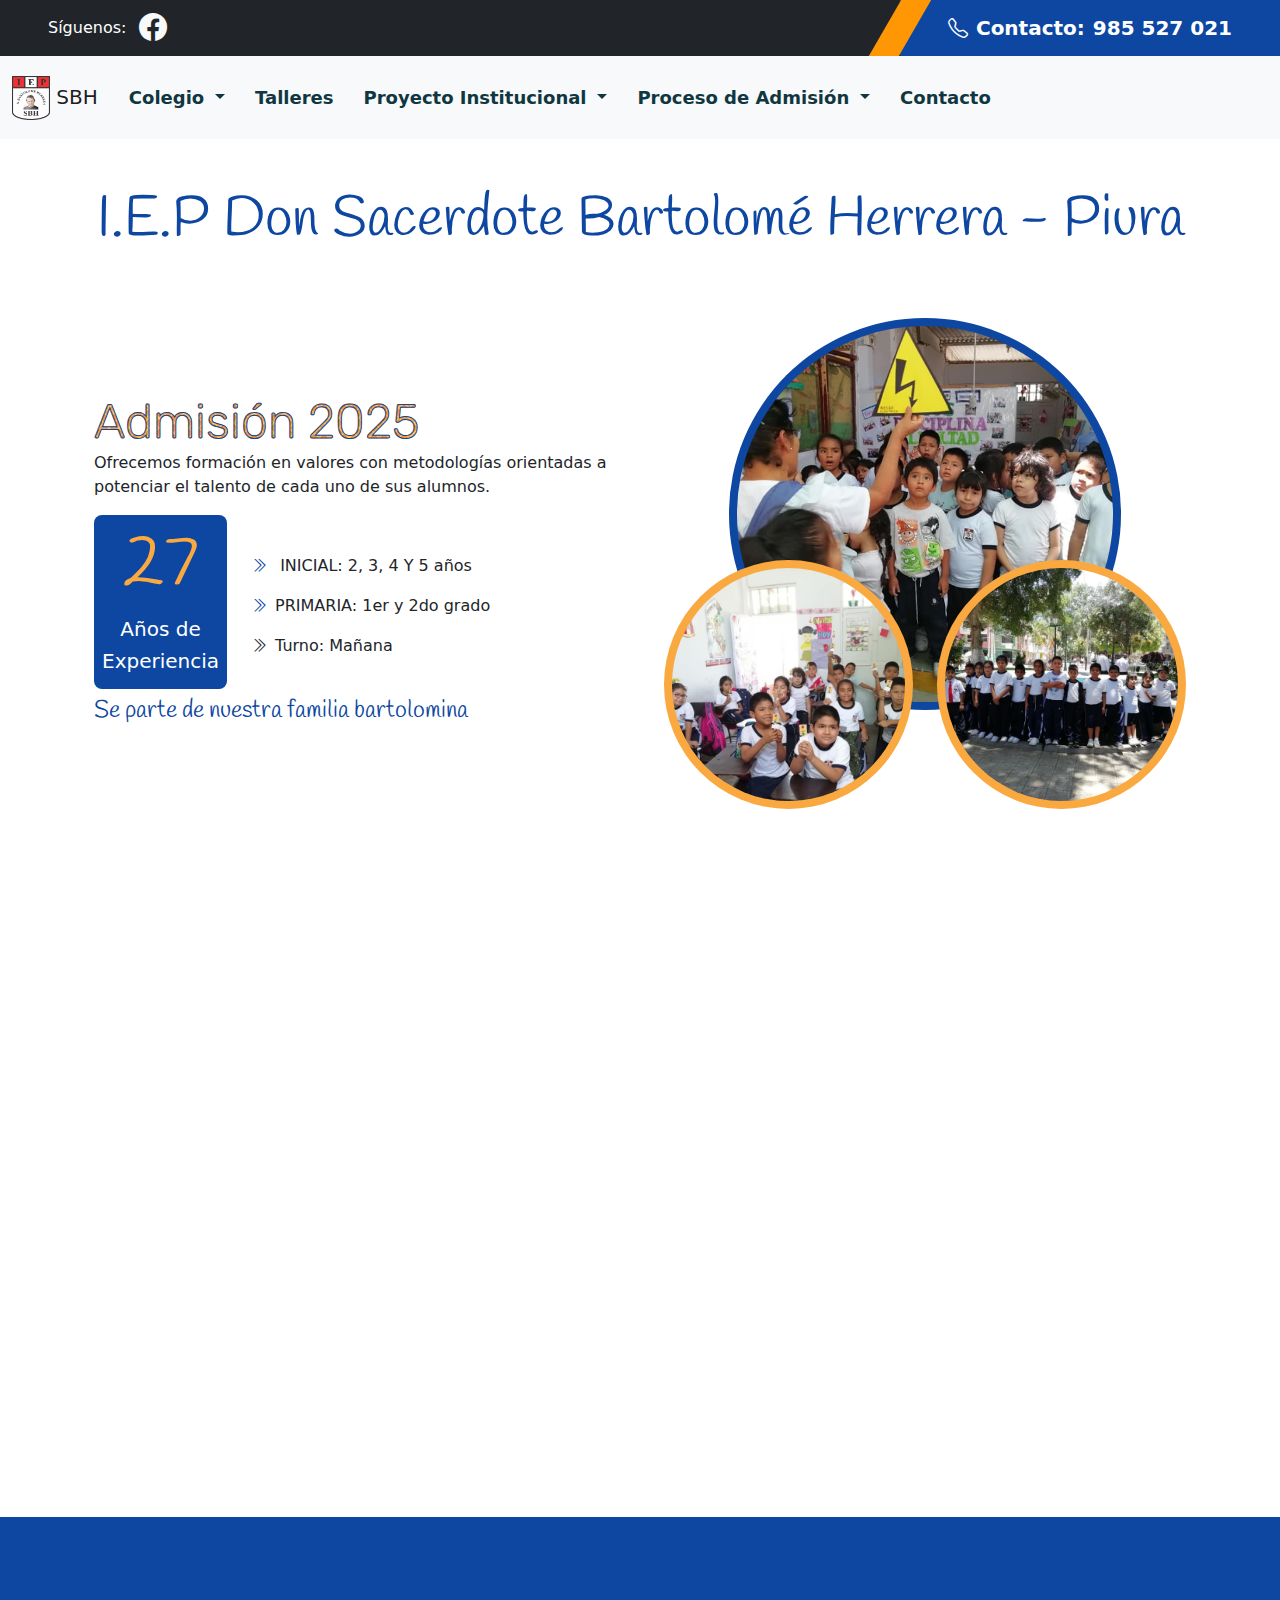
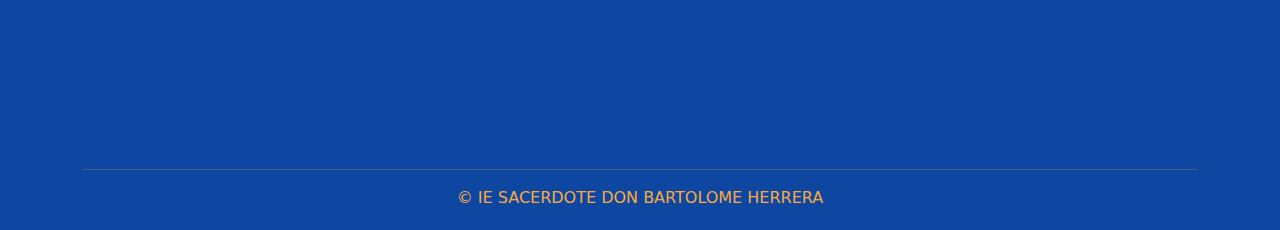
<file: index.html>
<!DOCTYPE html>
<html lang="en">

<head>
    <meta charset="UTF-8">
    <meta http-equiv="X-UA-Compatible" content="IE=edge">
    <meta name="viewport" content="width=device-width, initial-scale=1.0">
    <title>Don Sacerdote Bartolomé Herrera - Piura</title>
    <link href="img/logo.png" rel="icon">
    <link rel="preconnect" href="https://fonts.googleapis.com">
    <link rel="preconnect" href="https://fonts.gstatic.com" crossorigin>
    <link href="https://fonts.googleapis.com/css2?family=Handlee&family=Nunito&display=swap" rel="stylesheet">
    <link rel="stylesheet" href="css/bootstrap.min.css">
    <link rel="stylesheet" href="https://cdn.jsdelivr.net/npm/bootstrap-icons@1.10.3/font/bootstrap-icons.css">
    <link rel="stylesheet" href="css/app.css">
    <link rel="stylesheet" href="css/animate.css">
    <script src="js/wow.min.js"></script>
    <script>
        new WOW().init();
    </script>

</head>

<body>

    <div id="spinner"
        class="show bg-white position-fixed translate-middle w-100 vh-100 top-50 start-50 d-flex align-items-center justify-content-center">
        <div class="loader" role="status" style="width: 3rem; height: 3rem;"></div>
    </div>


    <div class="container-fluid bg-dark px-0 ">
        <div class="row g-0 d-none d-lg-flex">
            <div class="col-lg-6 ps-5 text-start">
                <div class="h-100 d-inline-flex align-items-center text-white">
                    <span>Síguenos:</span>
                    <a class="btn btn-link text-light" href="https://www.facebook.com/IEPSBH" target="_blank"><i
                            class="bi bi-facebook fs-3"></i></a>
                </div>
            </div>
            <div class="col-lg-6 text-end">
                <div class="h-100 topbar-right d-inline-flex align-items-center text-white py-2 px-5">
                    <span class="fs-5 fw-bold me-2"><i class="bi bi-telephone me-2"></i>Contacto:</span>
                    <span class="fs-5 fw-bold">985 527 021</span>
                </div>
            </div>
        </div>
    </div>

    <div id="nav-container"></div>
    
    <header class="py-5">
        <h1 class="text-center text-primary-two display-4 wow swing" data-wow-delay="0.1s">I.E.P Don Sacerdote Bartolomé
            Herrera - Piura</h1>
    </header>

    <main class="container-xl py-2 " id="incio">
        <div class="container">
            <div class="row g-5 align-items-center">
                <div class="col-lg-6 wow fadeInUp" data-wow-delay="0.5s">
                    <h3 class="display-5 text-secundary-two h1-fondo">Admisión 2025</h3>
                    <p>Ofrecemos formación en valores con metodologías orientadas a potenciar el talento de cada uno de
                        sus alumnos.</p>
                    <div class="d-sm-flex align-items-center mb-2">
                        <div class="flex-shrink-0 bg-primary-two p-2 text-center rounded-3">
                            <h3 class="display-2 text-secundary-two">27</h3>
                            <h5 class="text-white">Años de</h5>
                            <h5 class="text-white">Experiencia</h5>
                        </div>
                        <div class="ms-4 pt-4">
                            <p><i class="bi bi-chevron-double-right text-primary-two me-2  "></i>
                                INICIAL: 2, 3, 4 Y 5 años
                            </p>
                            <p><i class="bi bi-chevron-double-right text-primary-two me-2"></i>PRIMARIA: 1er y 2do grado
                            </p>
                            <p><i class="bi bi-chevron-double-right me-2"></i>Turno: Mañana</p>
                        </div>
                    </div>

                    <h4 class="mb-2 text-primary-two h4">Se parte de nuestra familia bartolomina</h4>

                </div>
                <div class="col-lg-6 about-img wow fadeInUp" data-wow-delay="1s">
                    <div class="row">
                        <div class="col-12 text-center">
                            <img class="img-fluid w-75 rounded-circle bg-primary-two p-2" src="img/image1.png" alt="">
                        </div>
                        <div class="col-6 text-start" style="margin-top: -150px;">
                            <img class="img-fluid w-100 rounded-circle bg-secundary-two p-2" src="img/image2.png"
                                alt="">
                        </div>
                        <div class="col-6 text-end" style="margin-top: -150px;">
                            <img class="img-fluid w-100 rounded-circle bg-secundary-two p-2" src="img/image3.png"
                                alt="">
                        </div>
                    </div>
                </div>
            </div>
        </div>
    </main>

    <section class="container-xl  px-4 py-5" id="talleres">
        <div class="text-center mb-5 pt-5">
            <h2 class="display-5 text-uppercase mb-4 text-primary-two wow tada" data-wow-delay="0.1s">Talleres</h2>
        </div>
        <div class="row g-5">
            <div class="col-md-6 wow fadeInUp" data-wow-delay="0.1s">
                <div class="taller-item bg-white d-flex flex-column align-items-center text-center taller-shadow">
                    <img class="img-fluid" src="img/taller-computo.png" alt="">
                    <div class="taller-icon bg-white taller-shadow">
                        <i class="bi bi-pc-display text-primary-two"></i>
                    </div>
                    <div class="px-4 pb-4">
                        <h4 class="text-uppercase my-3 text-primary-two">Computación</h4>
                    </div>
                </div>
            </div>
            <div class="col-md-6 wow fadeInUp" data-wow-delay="0.5s">
                <div class="taller-item bg-white d-flex flex-column align-items-center text-center taller-shadow">
                    <img class="img-fluid" src="img/taller-ingles.png" alt="">
                    <div class="taller-icon bg-white taller-shadow">
                        <i class="bi bi-book text-primary-two"></i>
                    </div>
                    <div class="px-4 pb-4">
                        <h4 class="text-uppercase my-3 text-primary-two">Inglés</h4>
                    </div>
                </div>
            </div>
        </div>
    </section>

    <div id="footer-container"></div>



    <script src="js/load-nav-footer.js"></script>
    <script src="https://code.jquery.com/jquery-3.4.1.min.js"></script>
    <script src="js/bootstrap.bundle.min.js"></script>
    <script src="js/app.js"></script>
</body>

</html>
</file>
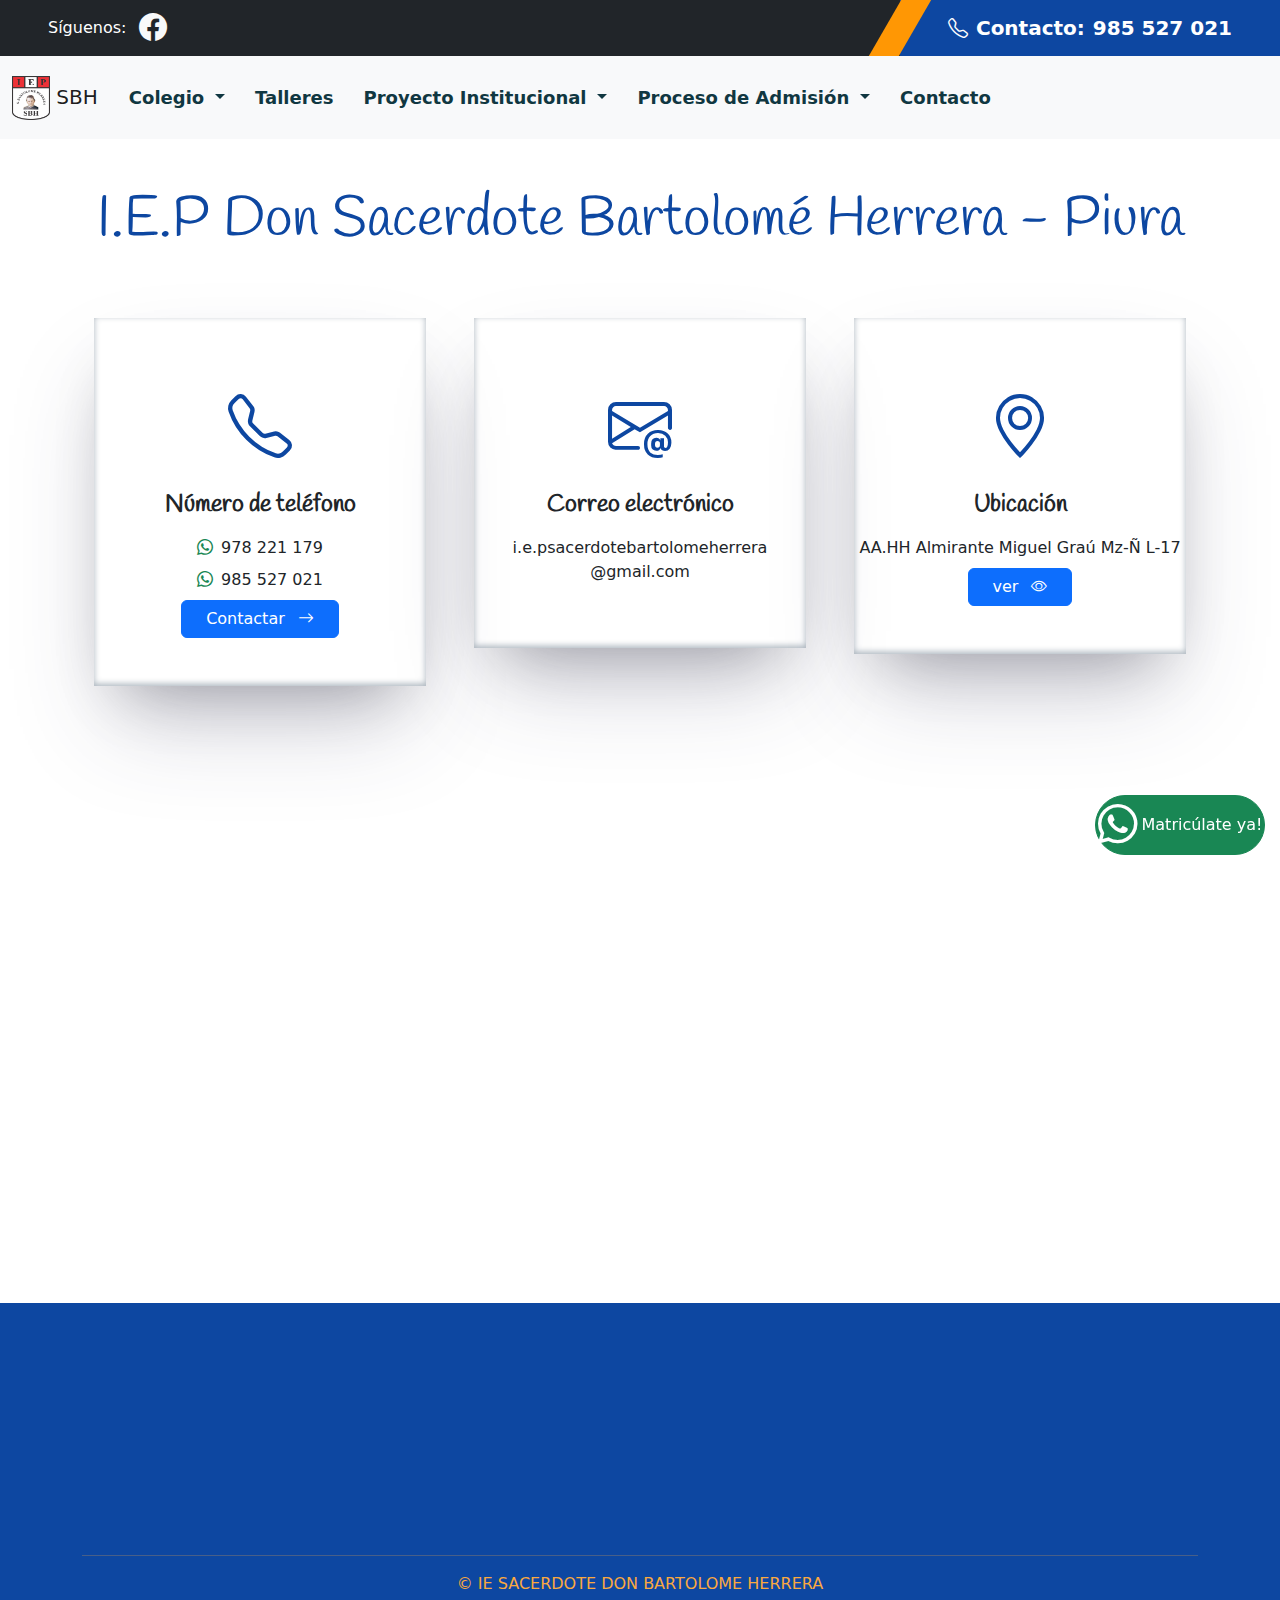
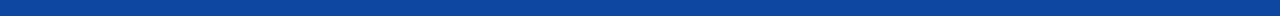
<file: contacto.html>
<!DOCTYPE html>
<html lang="en">

<head>
    <meta charset="UTF-8">
    <meta http-equiv="X-UA-Compatible" content="IE=edge">
    <meta name="viewport" content="width=device-width, initial-scale=1.0">
    <title>Don Sacerdote Bartolomé Herrera - Piura</title>
    <link href="img/logo.png" rel="icon">
    <link rel="preconnect" href="https://fonts.googleapis.com">
    <link rel="preconnect" href="https://fonts.gstatic.com" crossorigin>
    <link href="https://fonts.googleapis.com/css2?family=Handlee&family=Nunito&display=swap" rel="stylesheet">
    <link rel="stylesheet" href="css/bootstrap.min.css">
    <link rel="stylesheet" href="https://cdn.jsdelivr.net/npm/bootstrap-icons@1.10.3/font/bootstrap-icons.css">
    <link rel="stylesheet" href="css/app.css">
    <link rel="stylesheet" href="css/animate.css">
    <script src="js/wow.min.js"></script>
    <script>
        new WOW().init();
    </script>
</head>

<body>
    <div id="spinner"
        class="show bg-white position-fixed translate-middle w-100 vh-100 top-50 start-50 d-flex align-items-center justify-content-center">
        <div class="loader" role="status" style="width: 3rem; height: 3rem;"></div>
    </div>

    <div class="container-fluid bg-dark px-0 ">
        <div class="row g-0 d-none d-lg-flex">
            <div class="col-lg-6 ps-5 text-start">
                <div class="h-100 d-inline-flex align-items-center text-white">
                    <span>Síguenos:</span>
                    <a class="btn btn-link text-light" href="https://www.facebook.com/IEPSBH" target="_blank"><i
                            class="bi bi-facebook fs-3"></i></a>
                </div>
            </div>
            <div class="col-lg-6 text-end">
                <div class="h-100 topbar-right d-inline-flex align-items-center text-white py-2 px-5">
                    <span class="fs-5 fw-bold me-2"><i class="bi bi-telephone me-2"></i>Contacto:</span>
                    <span class="fs-5 fw-bold">985 527 021</span>
                </div>
            </div>
        </div>
    </div>

    <div id="nav-container"></div>


    <header class="py-5">
        <h1 class="text-center text-primary-two display-4 wow flipInX" data-wow-delay="0.1s">I.E.P Don Sacerdote
            Bartolomé Herrera - Piura</h1>
    </header>

    <main class="container-xl py-2 ">
        <div class="container">
            <div class="row g-5 mb-5">
                <div class="col-md-4 wow fadeInUp" data-wow-delay="0.1s">
                    <div class="py-5 text-center taller-shadow">
                        <div class="py-4">
                            <i class="bi bi-telephone display-3 text-primary-two "></i>
                        </div>
                        <h4 class="mb-3">Número de teléfono</h4>
                        <p class="mb-2"><i class="bi bi-whatsapp me-2 text-success"></i>978 221 179</p>
                        <p class="mb-2"><i class="bi bi-whatsapp me-2 text-success"></i>985 527 021</p>
<!--                         <p class="mb-4"><i class="bi bi-telephone me-2 text-success"></i>073 296 373</p> -->
                        <a class="btn btn-primary px-4" href="https://api.whatsapp.com/send?phone=51968080050"
                            target="_blank">Contactar
                            <i class="bi bi-arrow-right ms-2"></i></a>
                    </div>
                </div>
                <div class="col-md-4 wow fadeInUp" data-wow-delay="0.3s">
                    <div class="py-5 text-center taller-shadow">
                        <div class="py-4">
                            <i class="bi bi-envelope-at display-3 text-primary-two "></i>
                        </div>
                        <h4 class="mb-3">Correo electrónico</h4>
                        <p class="mb-0">i.e.psacerdotebartolomeherrera</p>
                        <p> @gmail.com </p>
                    </div>
                </div>
                <div class="col-md-4 wow fadeInUp" data-wow-delay="0.5s">
                    <div class="py-5 text-center taller-shadow">
                        <div class="py-4">
                            <i class="bi bi-geo-alt display-3 text-primary-two "></i>
                        </div>
                        <h4 class="mb-3">Ubicación</h4>
                        <p class="mb-2">AA.HH Almirante Miguel Graú Mz-Ñ L-17</p>
                        <a class="btn btn-primary px-4" href="https://goo.gl/maps/ad39SNzBMxsh77Ys9" target="_blank">ver
                            <i class="bi bi-eye ms-2"></i></a>
                    </div>
                </div>
            </div>
            <div class="row mb-5">
                <div class="col-12">
                    <iframe class="w-100"
                        src="https://www.google.com/maps/embed?pb=!1m18!1m12!1m3!1d8079093.524103799!2d-83.35437876630111!3d-8.608488970867176!2m3!1f0!2f0!3f0!3m2!1i1024!2i768!4f13.1!3m3!1m2!1s0x904a1a7792af949d%3A0x6100a3dc005b918e!2sI%20E%20P%20BARTOLOME%20HERRERA!5e0!3m2!1ses!2spe!4v1674271396529!5m2!1ses!2spe"
                        width="600" height="450" style="border:0;" allowfullscreen="" loading="lazy"
                        referrerpolicy="no-referrer-when-downgrade"></iframe>
                </div>
            </div>
        </div>
    </main>

    <div id="footer-container"></div>


    <a href="https://api.whatsapp.com/send?phone=51985527021"
        class="btn btn-lg-square back-to-top text-bg-success border-success" target="_blank">
        <i class="bi bi-whatsapp fs-1 "></i>
        <span class="ps-1"> Matricúlate ya!</span>
    </a>

    <script src="js/load-nav-footer.js"></script>
    <script src="https://code.jquery.com/jquery-3.4.1.min.js"></script>
    <script src="js/bootstrap.bundle.min.js"></script>
    <script src="js/app.js"></script>
</body>

</html>
</file>
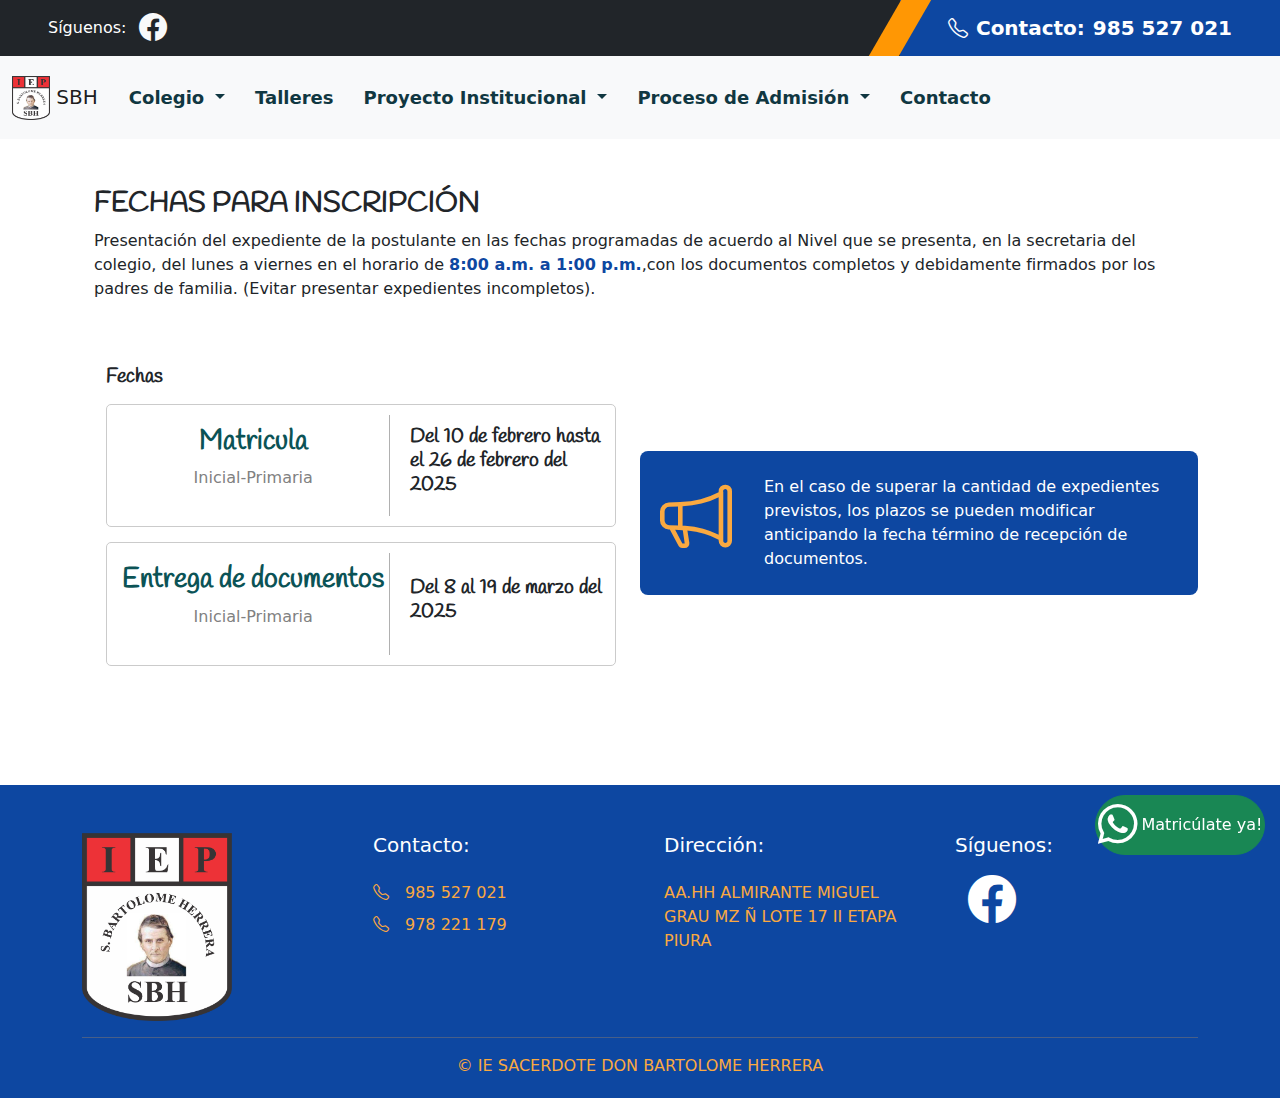
<file: informacion.html>
<!DOCTYPE html>
<html lang="es">

<head>
    <meta charset="UTF-8">
    <meta http-equiv="X-UA-Compatible" content="IE=edge">
    <meta name="viewport" content="width=device-width, initial-scale=1.0">
    <title>Don Sacerdote Bartolomé Herrera - Piura</title>
    <link href="img/logo.png" rel="icon">
    <link rel="preconnect" href="https://fonts.googleapis.com">
    <link rel="preconnect" href="https://fonts.gstatic.com" crossorigin>
    <link href="https://fonts.googleapis.com/css2?family=Handlee&family=Nunito&display=swap" rel="stylesheet">
    <link rel="stylesheet" href="css/bootstrap.min.css">
    <link rel="stylesheet" href="https://cdn.jsdelivr.net/npm/bootstrap-icons@1.10.3/font/bootstrap-icons.css">
    <link rel="stylesheet" href="css/app.css">
    <link rel="stylesheet" href="css/animate.css">
    <script src="js/wow.min.js"></script>
    <script>
        new WOW().init();
    </script>

</head>

<body>

    <div id="spinner"
        class="show bg-white position-fixed translate-middle w-100 vh-100 top-50 start-50 d-flex align-items-center justify-content-center">
        <div class="loader" role="status" style="width: 3rem; height: 3rem;"></div>
    </div>


    <div class="container-fluid bg-dark px-0 ">
        <div class="row g-0 d-none d-lg-flex">
            <div class="col-lg-6 ps-5 text-start">
                <div class="h-100 d-inline-flex align-items-center text-white">
                    <span>Síguenos:</span>
                    <a class="btn btn-link text-light" href="https://www.facebook.com/IEPSBH" target="_blank"><i
                            class="bi bi-facebook fs-3"></i></a>
                </div>
            </div>
            <div class="col-lg-6 text-end">
                <div class="h-100 topbar-right d-inline-flex align-items-center text-white py-2 px-5">
                    <span class="fs-5 fw-bold me-2"><i class="bi bi-telephone me-2"></i>Contacto:</span>
                    <span class="fs-5 fw-bold">985 527 021</span>
                </div>
            </div>
        </div>
    </div>


    <div id="nav-container"></div>
 

    <div class="container-xl py-5 wow fadeInUp" data-wow-delay="0.1s">
        <div class="container">
            <div class="row pb-5">
                <div class="col-md-12">
                    <h3 class="text-uppercase fs-3">Fechas para inscripción</h3>
                    <p>Presentación del expediente de la postulante en las fechas programadas de acuerdo al Nivel que se
                        presenta, en la secretaria del colegio, del lunes a viernes en el horario de <span
                            class="text-primary-two fw-bold">8:00 a.m. a 1:00 p.m.</span>,con los documentos completos y
                        debidamente firmados por los padres de familia. (Evitar presentar expedientes incompletos).</p>
                </div>
            </div>
            <div class="row align-items-center">
                <div class="col-md-6">
                    <div class="event_section layout_padding">
                        <div class="container">
                            <div class="heading_container">
                                <h3 class="fs-5">
                                    Fechas
                                </h3>
                            </div>
                            <div class="event_container">
                                <div class="box">
                                    <div class="detail-box">
                                        <h3 class="fs-3">
                                            Matricula
                                        </h3>
                                        <p>Inicial-Primaria</p>
                                    </div>
                                    <div class="date-box">
                                        <h4 class="fs-5">
                                            Del 10 de febrero hasta el 26 de febrero del 2025
                                        </h4>
                                    </div>
                                </div>
                                <div class="box">
                                    <div class="detail-box">
                                        <h3 class="fs-3">
                                            Entrega de documentos
                                        </h3>
                                        <p>Inicial-Primaria</p>
                                    </div>
                                    <div class="date-box">
                                        <h4 class="fs-5">
                                            Del 8 al 19 de marzo del 2025
                                        </h4>
                                    </div>
                                </div>
                            </div>
                        </div>
                    </div>

                </div>

                <div class="col-md-6 bg-primary-two text-white rounded-3 wow fadeInUp" data-wow-delay="0.5s">
                    <div class="d-sm-flex align-items-center mb-2">
                        <div class="flex-shrink-0 p-2 text-center">
                            <i class="bi bi-megaphone display-2 text-secundary-two"></i>
                        </div>
                        <div class="ms-sm-4 pt-4">
                            <p>En el caso de superar la cantidad de expedientes previstos, los plazos se
                                pueden modificar anticipando la fecha término de recepción de documentos.</p>
                        </div>
                    </div>
                </div>
            </div>
        </div>
    </div>

 
    <div id="footer-container"></div>


    <a href="https://api.whatsapp.com/send?phone=51985527021"
        class="btn btn-lg-square back-to-top text-bg-success border-success" target="_blank">
        <i class="bi bi-whatsapp fs-1 "></i>
        <span class="ps-1"> Matricúlate ya!</span>
    </a>
    <script src="js/load-nav-footer.js"></script>
    <script src="https://code.jquery.com/jquery-3.4.1.min.js"></script>
    <script src="js/bootstrap.bundle.min.js"></script>
    <script src="js/app.js"></script>
</body>

</html>
</file>
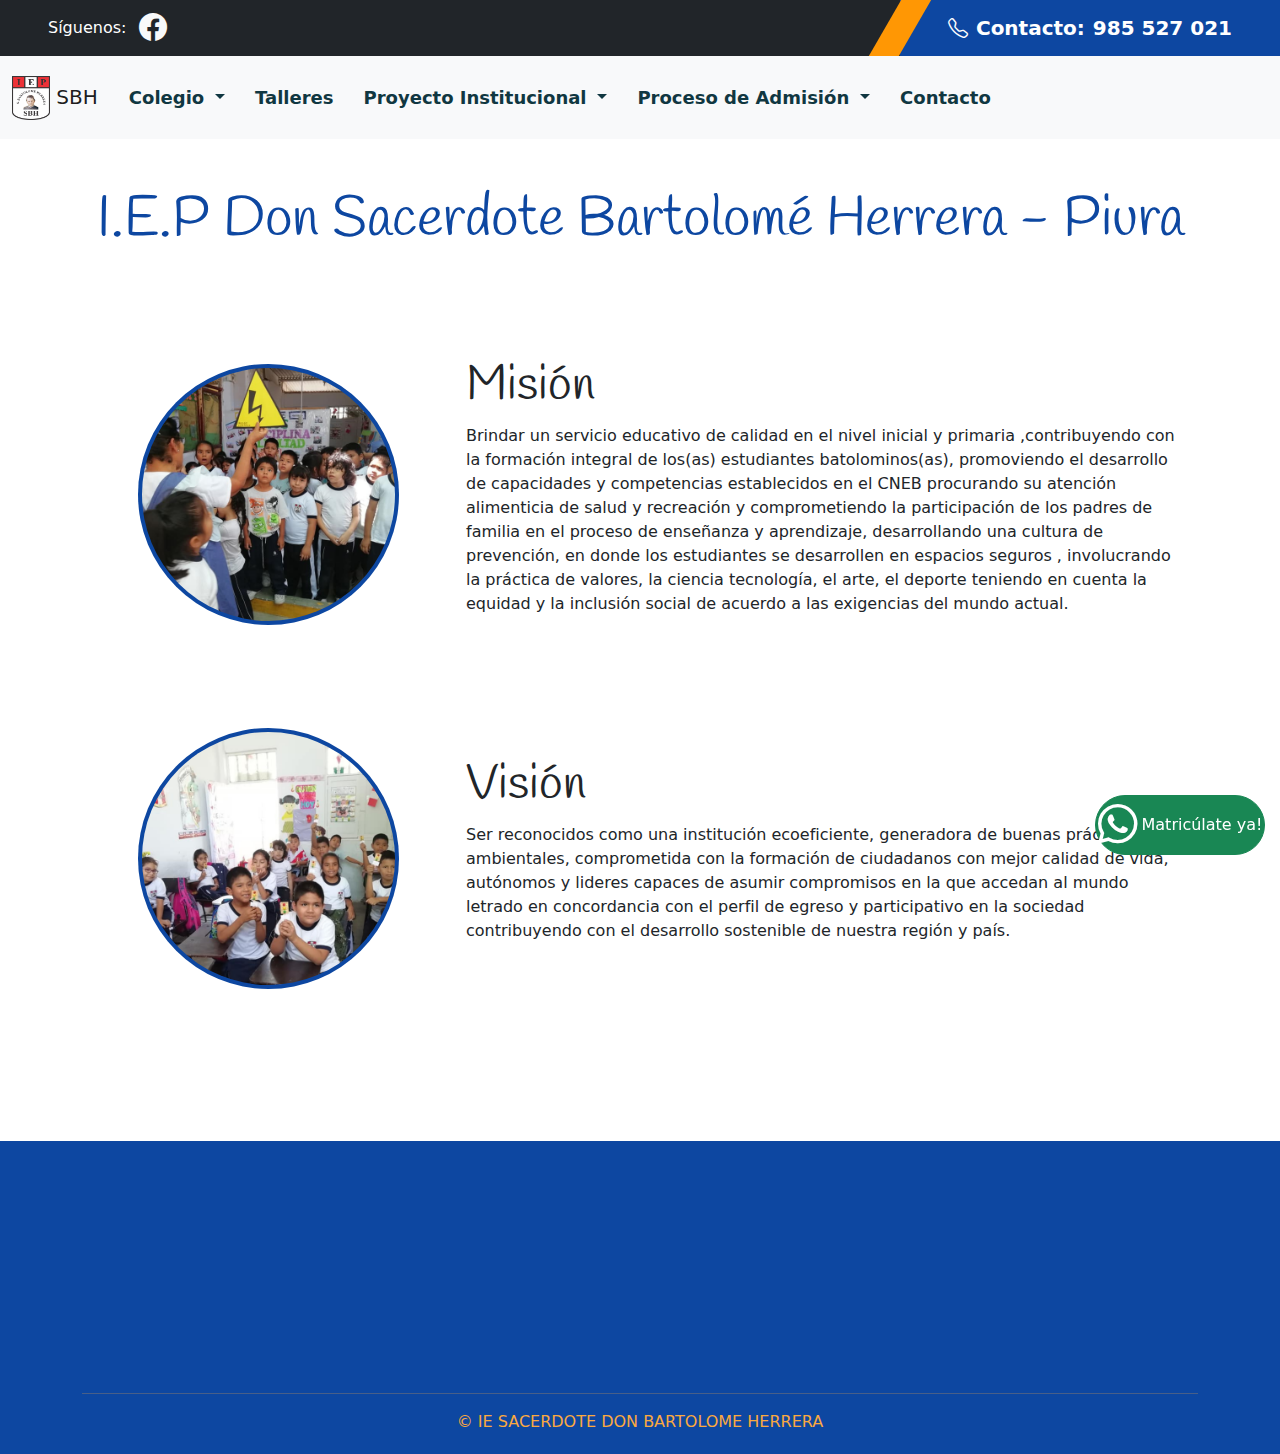
<file: misionvision.html>
<!DOCTYPE html>
<html lang="es">

<head>
    <meta charset="UTF-8">
    <meta http-equiv="X-UA-Compatible" content="IE=edge">
    <meta name="viewport" content="width=device-width, initial-scale=1.0">
    <title>Don Sacerdote Bartolomé Herrera - Piura</title>
    <link href="img/logo.png" rel="icon">
    <link rel="preconnect" href="https://fonts.googleapis.com">
    <link rel="preconnect" href="https://fonts.gstatic.com" crossorigin>
    <link href="https://fonts.googleapis.com/css2?family=Handlee&family=Nunito&display=swap" rel="stylesheet">
    <link rel="stylesheet" href="css/bootstrap.min.css">
    <link rel="stylesheet" href="https://cdn.jsdelivr.net/npm/bootstrap-icons@1.10.3/font/bootstrap-icons.css">
    <link rel="stylesheet" href="css/app.css">
    <link rel="stylesheet" href="css/animate.css">
    <script src="js/wow.min.js"></script>
    <script>
        new WOW().init();
    </script>

</head>

<body>

    <div id="spinner"
        class="show bg-white position-fixed translate-middle w-100 vh-100 top-50 start-50 d-flex align-items-center justify-content-center">
        <div class="loader" role="status" style="width: 3rem; height: 3rem;"></div>
    </div>


    <div class="container-fluid bg-dark px-0 ">
        <div class="row g-0 d-none d-lg-flex">
            <div class="col-lg-6 ps-5 text-start">
                <div class="h-100 d-inline-flex align-items-center text-white">
                    <span>Síguenos:</span>
                    <a class="btn btn-link text-light" href="https://www.facebook.com/IEPSBH" target="_blank"><i
                            class="bi bi-facebook fs-3"></i></a>
                </div>
            </div>
            <div class="col-lg-6 text-end">
                <div class="h-100 topbar-right d-inline-flex align-items-center text-white py-2 px-5">
                    <span class="fs-5 fw-bold me-2"><i class="bi bi-telephone me-2"></i>Contacto:</span>
                    <span class="fs-5 fw-bold">985 527 021</span>
                </div>
            </div>
        </div>
    </div>



    <div id="nav-container"></div>


    <header class="py-5">
        <h1 class="text-center text-primary-two display-4 wow swing" data-wow-delay="0.1s">I.E.P Don Sacerdote Bartolomé
            Herrera - Piura</h1>
    </header>


    <section class="container-xl  px-4 py-5">
        <div class="row pb-5 align-items-center">
            <div class="col-md-4 wow fadeInUp" data-wow-delay="0.1s">
                <div class="bg-primary-two rounded-circle w-45 w-75 mx-auto p-1">
                    <img class="img-fluid rounded-circle" src="img/image1.png" alt="">
                </div>
            </div>
            <div class="col-md-8 wow fadeInUp" data-wow-delay="0.4s">
                <h2 class="display-5 pt-5 pt-md-0 d-flex justify-content-center justify-content-md-start ">Misión</h2>
                <p>
                    Brindar un servicio educativo de calidad en el nivel inicial y primaria ,contribuyendo con la
                    formación integral de los(as) estudiantes batolominos(as), promoviendo el desarrollo de capacidades
                    y competencias establecidos en el CNEB procurando su atención alimenticia de salud y recreación y
                    comprometiendo la participación de los padres de familia en el proceso de enseñanza y aprendizaje,
                    desarrollando una cultura de prevención, en donde los estudiantes se desarrollen en espacios seguros
                    , involucrando la práctica de valores, la ciencia tecnología, el arte, el deporte teniendo en cuenta
                    la equidad y la inclusión social de acuerdo a las exigencias del mundo actual.
                </p>
            </div>
        </div>
        <div class="row py-5 align-items-center">
            <div class="col-md-4 wow fadeInUp" data-wow-delay="0.4s">
                <div class="bg-primary-two rounded-circle w-45 w-75 mx-auto p-1">
                    <img class="img-fluid rounded-circle" src="img/image2.png" alt="">
                </div>
            </div>
            <div class="col-md-8 wow fadeInUp" data-wow-delay="0.1s">

                <h2 class="display-5 pt-5 pt-md-0 d-flex justify-content-center justify-content-md-start ">Visión</h2>
                <p>
                    Ser reconocidos como una institución ecoeficiente, generadora de buenas prácticas ambientales,
                    comprometida con la formación de ciudadanos con mejor calidad de vida, autónomos y lideres capaces
                    de asumir compromisos en la que accedan al mundo letrado en concordancia con el perfil de egreso y
                    participativo en la sociedad contribuyendo con el desarrollo sostenible de nuestra región y país.
                </p>
            </div>

        </div>
    </section>

    <div id="footer-container"></div>

    <a href="https://api.whatsapp.com/send?phone=51985527021"
        class="btn btn-lg-square back-to-top text-bg-success border-success" target="_blank">
        <i class="bi bi-whatsapp fs-1 "></i>
        <span class="ps-1"> Matricúlate ya!</span>
    </a>
    <script src="js/load-nav-footer.js"></script>
    <script src="https://code.jquery.com/jquery-3.4.1.min.js"></script>
    <script src="js/bootstrap.bundle.min.js"></script>
    <script src="js/app.js"></script>
</body>

</html>
</file>
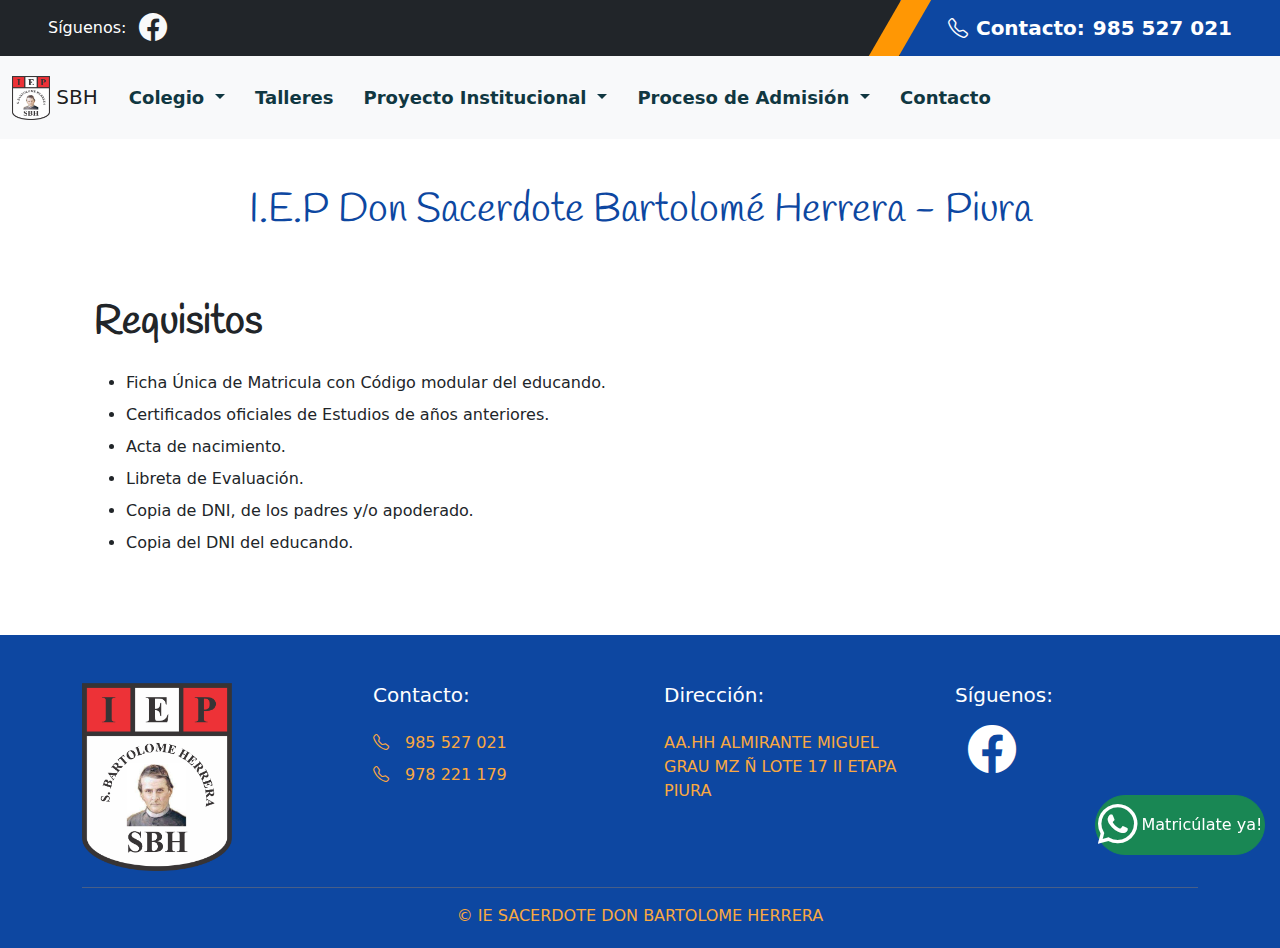
<file: requisitos.html>
<!DOCTYPE html>
<html lang="en">

<head>
    <meta charset="UTF-8">
    <meta http-equiv="X-UA-Compatible" content="IE=edge">
    <meta name="viewport" content="width=device-width, initial-scale=1.0">
    <title>Don Sacerdote Bartolomé Herrera - Piura</title>
    <link href="img/logo.png" rel="icon">
    <link rel="preconnect" href="https://fonts.googleapis.com">
    <link rel="preconnect" href="https://fonts.gstatic.com" crossorigin>
    <link href="https://fonts.googleapis.com/css2?family=Handlee&family=Nunito&display=swap" rel="stylesheet">
    <link rel="stylesheet" href="css/bootstrap.min.css">
    <link rel="stylesheet" href="https://cdn.jsdelivr.net/npm/bootstrap-icons@1.10.3/font/bootstrap-icons.css">
    <link rel="stylesheet" href="css/app.css">
    <link rel="stylesheet" href="css/animate.css">
    <script src="js/wow.min.js"></script>
    <script>
        new WOW().init();
    </script>
</head>

<body>
    <div id="spinner"
        class="show bg-white position-fixed translate-middle w-100 vh-100 top-50 start-50 d-flex align-items-center justify-content-center">
        <div class="loader" role="status" style="width: 3rem; height: 3rem;"></div>
    </div>

    <div class="container-fluid bg-dark px-0 ">
        <div class="row g-0 d-none d-lg-flex">
            <div class="col-lg-6 ps-5 text-start">
                <div class="h-100 d-inline-flex align-items-center text-white">
                    <span>Síguenos:</span>
                    <a class="btn btn-link text-light" href="https://www.facebook.com/IEPSBH" target="_blank"><i
                            class="bi bi-facebook fs-3"></i></a>
                </div>
            </div>
            <div class="col-lg-6 text-end">
                <div class="h-100 topbar-right d-inline-flex align-items-center text-white py-2 px-5">
                    <span class="fs-5 fw-bold me-2"><i class="bi bi-telephone me-2"></i>Contacto:</span>
                    <span class="fs-5 fw-bold">985 527 021</span>
                </div>
            </div>
        </div>
    </div>


    <div id="nav-container"></div>


    <header class="py-5">
        <h1 class="text-center text-primary-two display-6 wow swing" data-wow-delay="0.1s">I.E.P Don Sacerdote Bartolomé
            Herrera - Piura</h1>
    </header>

    <main class="container-xl py-2 ">
        <div class="container wow fadeInUp" data-wow-delay="0.1s">
            <h3 class="mb-4 fs-1">Requisitos</h3>
            <ul>
                <li class="mb-2">
                    Ficha Única de Matricula con Código modular del educando.
                </li>
                <li class="mb-2">
                    Certificados oficiales de Estudios de años anteriores.
                </li>
                <li class="mb-2">
                    Acta de nacimiento.
                </li>
                <li class="mb-2">
                    Libreta de Evaluación.
                </li>
                <li class="mb-2">
                    Copia de DNI, de los padres y/o apoderado.
                </li>
                <li class="mb-2">
                    Copia del DNI del educando.
                </li>
            </ul>
        </div>
    </main>

    <div id="footer-container"></div>

    <a href="https://api.whatsapp.com/send?phone=51985527021"
        class="btn btn-lg-square back-to-top text-bg-success border-success" target="_blank">
        <i class="bi bi-whatsapp fs-1 "></i>
        <span class="ps-1"> Matricúlate ya!</span>
    </a>
    <script src="js/load-nav-footer.js"></script>
    <script src="https://code.jquery.com/jquery-3.4.1.min.js"></script>
    <script src="js/bootstrap.bundle.min.js"></script>
    <script src="js/app.js"></script>
</body>

</html>
</file>
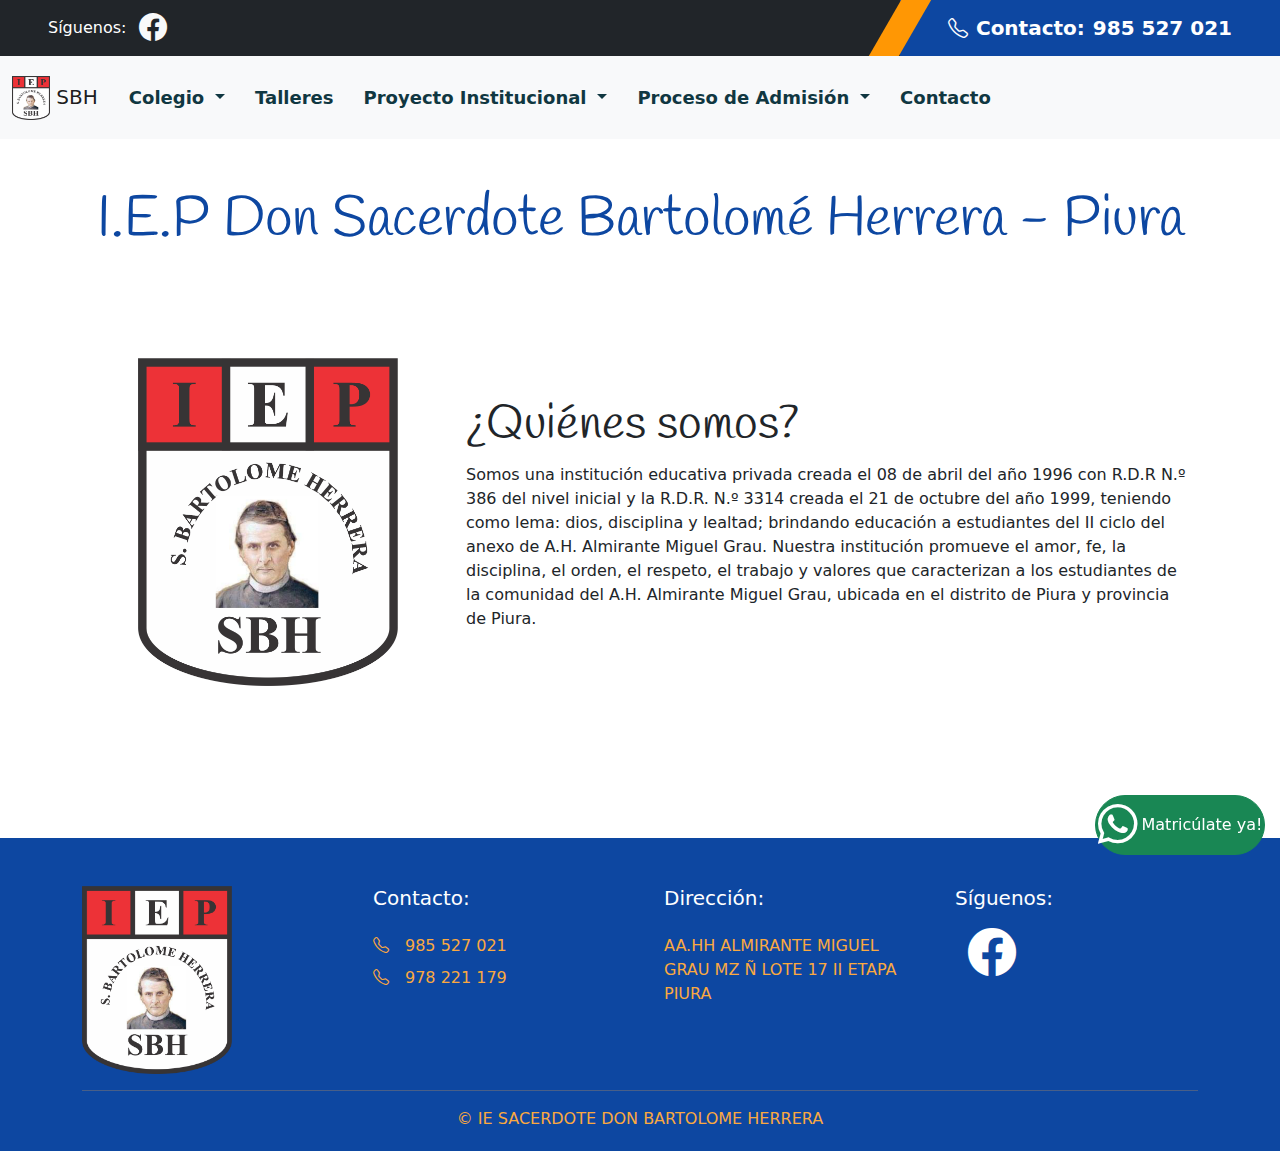
<file: somos.html>
<!DOCTYPE html>
<html lang="en">

<head>
    <meta charset="UTF-8">
    <meta http-equiv="X-UA-Compatible" content="IE=edge">
    <meta name="viewport" content="width=device-width, initial-scale=1.0">
    <title>Don Sacerdote Bartolomé Herrera - Piura</title>
    <link href="img/logo.png" rel="icon">
    <link rel="preconnect" href="https://fonts.googleapis.com">
    <link rel="preconnect" href="https://fonts.gstatic.com" crossorigin>
    <link href="https://fonts.googleapis.com/css2?family=Handlee&family=Nunito&display=swap" rel="stylesheet">
    <link rel="stylesheet" href="css/bootstrap.min.css">
    <link rel="stylesheet" href="https://cdn.jsdelivr.net/npm/bootstrap-icons@1.10.3/font/bootstrap-icons.css">
    <link rel="stylesheet" href="css/app.css">
    <link rel="stylesheet" href="css/animate.css">
    <script src="js/wow.min.js"></script>
    <script>
        new WOW().init();
    </script>

</head>

<body>

    <div id="spinner"
        class="show bg-white position-fixed translate-middle w-100 vh-100 top-50 start-50 d-flex align-items-center justify-content-center">
        <div class="loader" role="status" style="width: 3rem; height: 3rem;"></div>
    </div>


    <div class="container-fluid bg-dark px-0 ">
        <div class="row g-0 d-none d-lg-flex">
            <div class="col-lg-6 ps-5 text-start">
                <div class="h-100 d-inline-flex align-items-center text-white">
                    <span>Síguenos:</span>
                    <a class="btn btn-link text-light" href="https://www.facebook.com/IEPSBH" target="_blank"><i
                            class="bi bi-facebook fs-3"></i></a>
                </div>
            </div>
            <div class="col-lg-6 text-end">
                <div class="h-100 topbar-right d-inline-flex align-items-center text-white py-2 px-5">
                    <span class="fs-5 fw-bold me-2"><i class="bi bi-telephone me-2"></i>Contacto:</span>
                    <span class="fs-5 fw-bold">985 527 021</span>
                </div>
            </div>
        </div>
    </div>


    <div id="nav-container"></div>


    <header class="py-5">
        <h1 class="text-center text-primary-two display-4 wow swing" data-wow-delay="0.1s">I.E.P Don Sacerdote Bartolomé
            Herrera - Piura</h1>
    </header>


    <section class="container-xl  px-4 py-5">
        <div class="row pb-5 align-items-center">
            <div class="col-md-4">
                <div class="w-35 w-75 mx-auto wow fadeInUp" data-wow-delay="0.4s">
                    <img class="img-fluid" src="img/logo.png" alt="">
                </div>
            </div>
            <div class="col-md-8 wow fadeInUp" data-wow-delay="0.1s">
                <h2 class="display-5 pt-5 pt-md-0 d-flex justify-content-center justify-content-md-start">¿Quiénes
                    somos?</h2>
                <p>
                    Somos una institución educativa privada creada el 08 de abril del año 1996 con R.D.R N.º 386 del
                    nivel inicial y la R.D.R. N.º 3314 creada el 21 de octubre del año 1999, teniendo como lema: dios,
                    disciplina y lealtad; brindando educación a estudiantes del II ciclo del anexo de A.H. Almirante
                    Miguel Grau.
                    Nuestra institución promueve el amor, fe, la disciplina, el orden, el respeto, el trabajo y valores
                    que caracterizan a los estudiantes de la comunidad del A.H. Almirante Miguel Grau, ubicada en el
                    distrito de Piura y provincia de Piura.
                </p>
            </div>
        </div>
    </section>

    <div id="footer-container"></div>

    <a href="https://api.whatsapp.com/send?phone=51985527021"
        class="btn btn-lg-square back-to-top text-bg-success border-success" target="_blank">
        <i class="bi bi-whatsapp fs-1 "></i>
        <span class="ps-1"> Matricúlate ya!</span>
    </a>
    <script src="js/load-nav-footer.js"></script>
    <script src="https://code.jquery.com/jquery-3.4.1.min.js"></script>
    <script src="js/bootstrap.bundle.min.js"></script>
    <script src="js/app.js"></script>
</body>

</html>
</file>
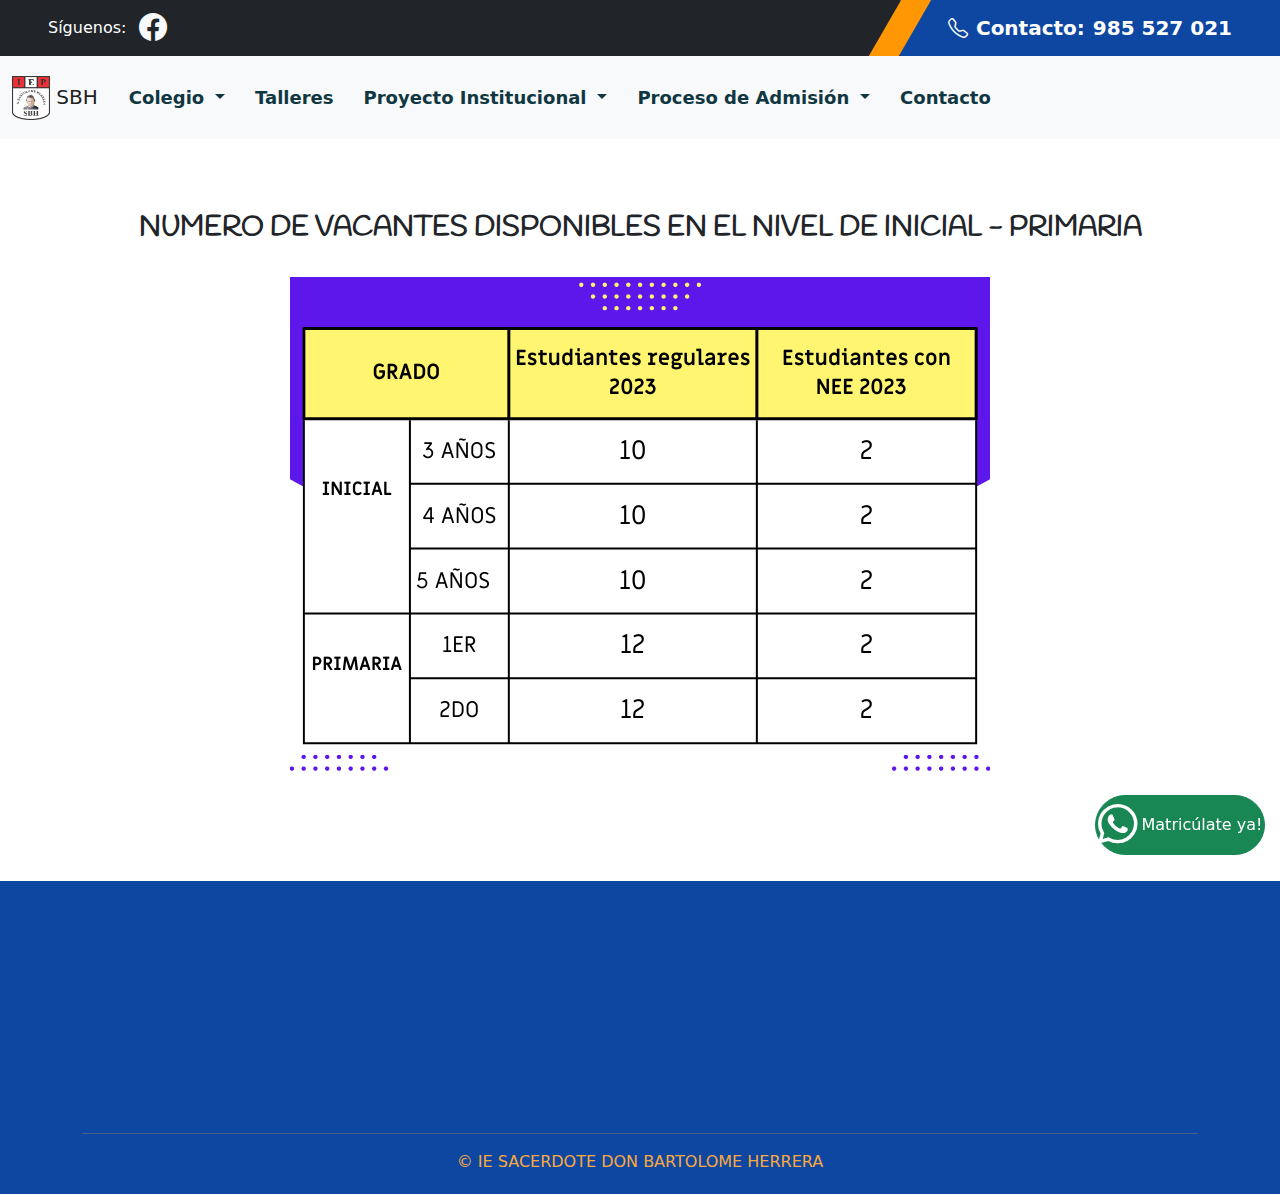
<file: vacante.html>
<!DOCTYPE html>
<html lang="es">

<head>
    <meta charset="UTF-8">
    <meta http-equiv="X-UA-Compatible" content="IE=edge">
    <meta name="viewport" content="width=device-width, initial-scale=1.0">
    <title>Don Sacerdote Bartolomé Herrera - Piura</title>
    <link href="img/logo.png" rel="icon">
    <link rel="preconnect" href="https://fonts.googleapis.com">
    <link rel="preconnect" href="https://fonts.gstatic.com" crossorigin>
    <link href="https://fonts.googleapis.com/css2?family=Handlee&family=Nunito&display=swap" rel="stylesheet">
    <link rel="stylesheet" href="css/bootstrap.min.css">
    <link rel="stylesheet" href="https://cdn.jsdelivr.net/npm/bootstrap-icons@1.10.3/font/bootstrap-icons.css">
    <link rel="stylesheet" href="css/app.css">
    <link rel="stylesheet" href="css/animate.css">
    <script src="js/wow.min.js"></script>
    <script>
        new WOW().init();
    </script>

</head>

<body>

    <div id="spinner"
        class="show bg-white position-fixed translate-middle w-100 vh-100 top-50 start-50 d-flex align-items-center justify-content-center">
        <div class="loader" role="status" style="width: 3rem; height: 3rem;"></div>
    </div>


    <div class="container-fluid bg-dark px-0 ">
        <div class="row g-0 d-none d-lg-flex">
            <div class="col-lg-6 ps-5 text-start">
                <div class="h-100 d-inline-flex align-items-center text-white">
                    <span>Síguenos:</span>
                    <a class="btn btn-link text-light" href="https://www.facebook.com/IEPSBH" target="_blank"><i
                            class="bi bi-facebook fs-3"></i></a>
                </div>
            </div>
            <div class="col-lg-6 text-end">
                <div class="h-100 topbar-right d-inline-flex align-items-center text-white py-2 px-5">
                    <span class="fs-5 fw-bold me-2"><i class="bi bi-telephone me-2"></i>Contacto:</span>
                    <span class="fs-5 fw-bold">985 527 021</span>
                </div>
            </div>
        </div>
    </div>



    <div id="nav-container"></div>

    
    <section class="container-xl  px-4 py-5 ">
        <div class="text-center">
            <h3 class="text-uppercase py-4">Numero de vacantes disponibles en el nivel de inicial - primaria</h3>
            <img class="img-fluid" src="img/Grado.png" alt="">
        </div>
    </section>

    <div id="footer-container"></div>

    <a href="https://api.whatsapp.com/send?phone=51985527021"
        class="btn btn-lg-square back-to-top text-bg-success border-success" target="_blank">
        <i class="bi bi-whatsapp fs-1 "></i>
        <span class="ps-1"> Matricúlate ya!</span>
    </a>
    <script src="js/load-nav-footer.js"></script>
    <script src="https://code.jquery.com/jquery-3.4.1.min.js"></script>
    <script src="js/bootstrap.bundle.min.js"></script>
    <script src="js/app.js"></script>
</body>

</html>
</file>
<file: css/app.css>
@import url("https://fonts.googleapis.com/css2?family=Rubik:wght@900&display=swap");

:root {
    --primary: #0d47a1;
    --light: #fff5f3;
    --dark: #103741;
    --secundary: #faa940;
}

.bg-primary-two {
    background-color: var(--primary);
}

.text-primary-two {
    color: var(--primary);
}

.bg-secundary-two {
    background-color: var(--secundary);
}

.text-secundary-two {
    color: var(--secundary);
}


.h1-fondo {
    font-family: "Rubik", sans-serif;
    display: inline;
    background-image: url("../img/fondo-texto.svg");
    background-size: 10px 10px;
    background-clip: text;
    -webkit-background-clip: text;
    -webkit-text-fill-color: transparent;
    -webkit-text-stroke: 1px;
    -webkit-text-stroke-color: #0d47a1;
}



h1,
h2,
h3,
h4 {
    font-family: "Handlee", cursive;
    font-weight: 700;
}

.about-img img {
    transition: 0.5s;
}

.about-img img:hover {
    background: var(--primary) !important;
}


.taller-item .taller-icon {
    margin-top: -50px;
    width: 100px;
    height: 100px;
    display: flex;
    align-items: center;
    justify-content: center;
    border-radius: 100px;
}

.taller-item .taller-icon i {
    transition: 0.2s;
    font-size: 50px;
}

.taller-item:hover .taller-icon i {
    font-size: 60px;
}

.taller-shadow {
    -webkit-box-shadow: rgba(50, 50, 93, 0.25) 0px 50px 100px -20px,
        rgba(0, 0, 0, 0.3) 0px 30px 60px -30px,
        rgba(10, 37, 64, 0.35) 0px -2px 6px 0px inset;
    -moz-box-shadow: rgba(50, 50, 93, 0.25) 0px 50px 100px -20px,
        rgba(0, 0, 0, 0.3) 0px 30px 60px -30px,
        rgba(10, 37, 64, 0.35) 0px -2px 6px 0px inset;
    box-shadow: rgba(50, 50, 93, 0.25) 0px 50px 100px -20px,
        rgba(0, 0, 0, 0.3) 0px 30px 60px -30px,
        rgba(10, 37, 64, 0.35) 0px -2px 6px 0px inset;
}


.topbar-right {
    position: relative;
    background: var(--primary);
}

.topbar-right::before {
    position: absolute;
    content: "";
    width: 30px;
    height: 100%;
    top: 0;
    left: -15px;
    transform: skewX(-30deg);
    background-color: #ff9704;
}

.back-to-top {
    position: fixed;
    right: 15px;
    bottom: 45px;
    z-index: 99;
}

.btn-lg-square {
    width: 170px;
    height: 60px;
    padding: 0;
    display: flex;
    align-items: center;
    justify-content: center;
    font-weight: normal;
    border-radius: 50px;
    color: rgb(255, 255, 255);
    animation: rotate 1s infinite linear;
}

@keyframes rotate {
    from {
        transform: scale(1);
    }

    to {
        transform: scale(1.1);
    }
}

#spinner {
    opacity: 0;
    visibility: hidden;
    transition: opacity 0.5s ease-out, visibility 0s linear 0.5s;
    z-index: 99999;
}

#spinner.show {
    transition: opacity 0.5s ease-out, visibility 0s linear 0s;
    visibility: visible;
    opacity: 1;
}

.footer {
    color: var(--secundary);
}

/* Comment */

.navbar .navbar-nav .nav-link {
    padding: 20px 15px;
    color: var(--dark);
    font-size: 18px;
    font-weight: 600;
    outline: none;
}

.navbar .navbar-nav .nav-link:hover,
.navbar .navbar-nav .nav-link.active {
    color: var(--primary);
}

@media (max-width: 991.98px) {
    .navbar .navbar-nav .nav-link {
        padding: 10px 0;
    }
}


/* Comment */
.loader {
    width: 48px;
    height: 48px;
    margin: auto;
    position: relative;
}

.loader:before {
    content: '';
    width: 48px;
    height: 5px;
    background: var(--secundary);
    position: absolute;
    top: 60px;
    left: 0;
    border-radius: 50%;
    animation: shadow324 0.5s linear infinite;
}

.loader:after {
    content: '';
    width: 100%;
    height: 100%;
    background: var(--secundary);
    position: absolute;
    top: 0;
    left: 0;
    border-radius: 4px;
    animation: jump7456 0.5s linear infinite;
}

@keyframes jump7456 {
    15% {
        border-bottom-right-radius: 3px;
    }

    25% {
        transform: translateY(9px) rotate(22.5deg);
    }

    50% {
        transform: translateY(18px) scale(1, .9) rotate(45deg);
        border-bottom-right-radius: 40px;
    }

    75% {
        transform: translateY(9px) rotate(67.5deg);
    }

    100% {
        transform: translateY(0) rotate(90deg);
    }
}

@keyframes shadow324 {

    0%,
    100% {
        transform: scale(1, 1);
    }

    50% {
        transform: scale(1.2, 1);
    }
}




@media (max-width: 767.98px) and (min-width: 375.98px) {
    .w-35 {
        width: 35% !important;
    }
}

@media (max-width: 767.98px) and (min-width: 575.98px) {
    .w-45 {
        width: 45% !important;
    }
}

/*  */
.event_section .heading_container h3 {
    margin-bottom: 0;
}

.event_section .heading_container h3::before {
    left: -2px;
}

.event_section p {
    color: #818181;
}

.event_section .event_container .box {
    display: -webkit-box;
    display: -ms-flexbox;
    display: flex;
    -webkit-box-align: center;
    -ms-flex-align: center;
    align-items: center;
    border: 1px solid #cbcbcb;
    margin: 15px 0;
    border-radius: 5px;
}

.event_section .event_container .box>div {
    -webkit-box-flex: 1;
    -ms-flex: 1;
    flex: 1;
    display: -webkit-box;
    display: -ms-flexbox;
    display: flex;
    -webkit-box-orient: vertical;
    -webkit-box-direction: normal;
    -ms-flex-direction: column;
    flex-direction: column;
    -webkit-box-align: center;
    -ms-flex-align: center;
    align-items: center;
    -webkit-box-pack: center;
    -ms-flex-pack: center;
    justify-content: center;
    margin: 10px;
}


.event_section .event_container .box .detail-box {
    /* border-left: 1px solid #b0b0b0; */
    border-right: 1px solid #b0b0b0;
    -webkit-box-flex: 1.4;
    -ms-flex: 1.4;
    flex: 1.4;
    padding: 10px 0;
}


.event_section .event_container .box .detail-box h3 {
    color: #0b5356;
}





/*responsive*/
@media (max-width: 992px) {

    .event_section .event_container {
        display: flex;
        justify-content: space-between;
        text-align: center;
    }

    .event_section .event_container .box {
        flex-direction: column;
        margin: 15px 5px;
    }

    .event_section .event_container .box .detail-box {
        border: none;
        border-top: 1px solid #b0b0b0;
        border-bottom: 1px solid #b0b0b0;
    }
}

@media (max-width: 576px) {
    .event_section .event_container {
        display: flex;
        justify-content: space-between;
    }

    .event_section .event_container {
        flex-direction: column;
        align-items: center;
    }

}
</file>
